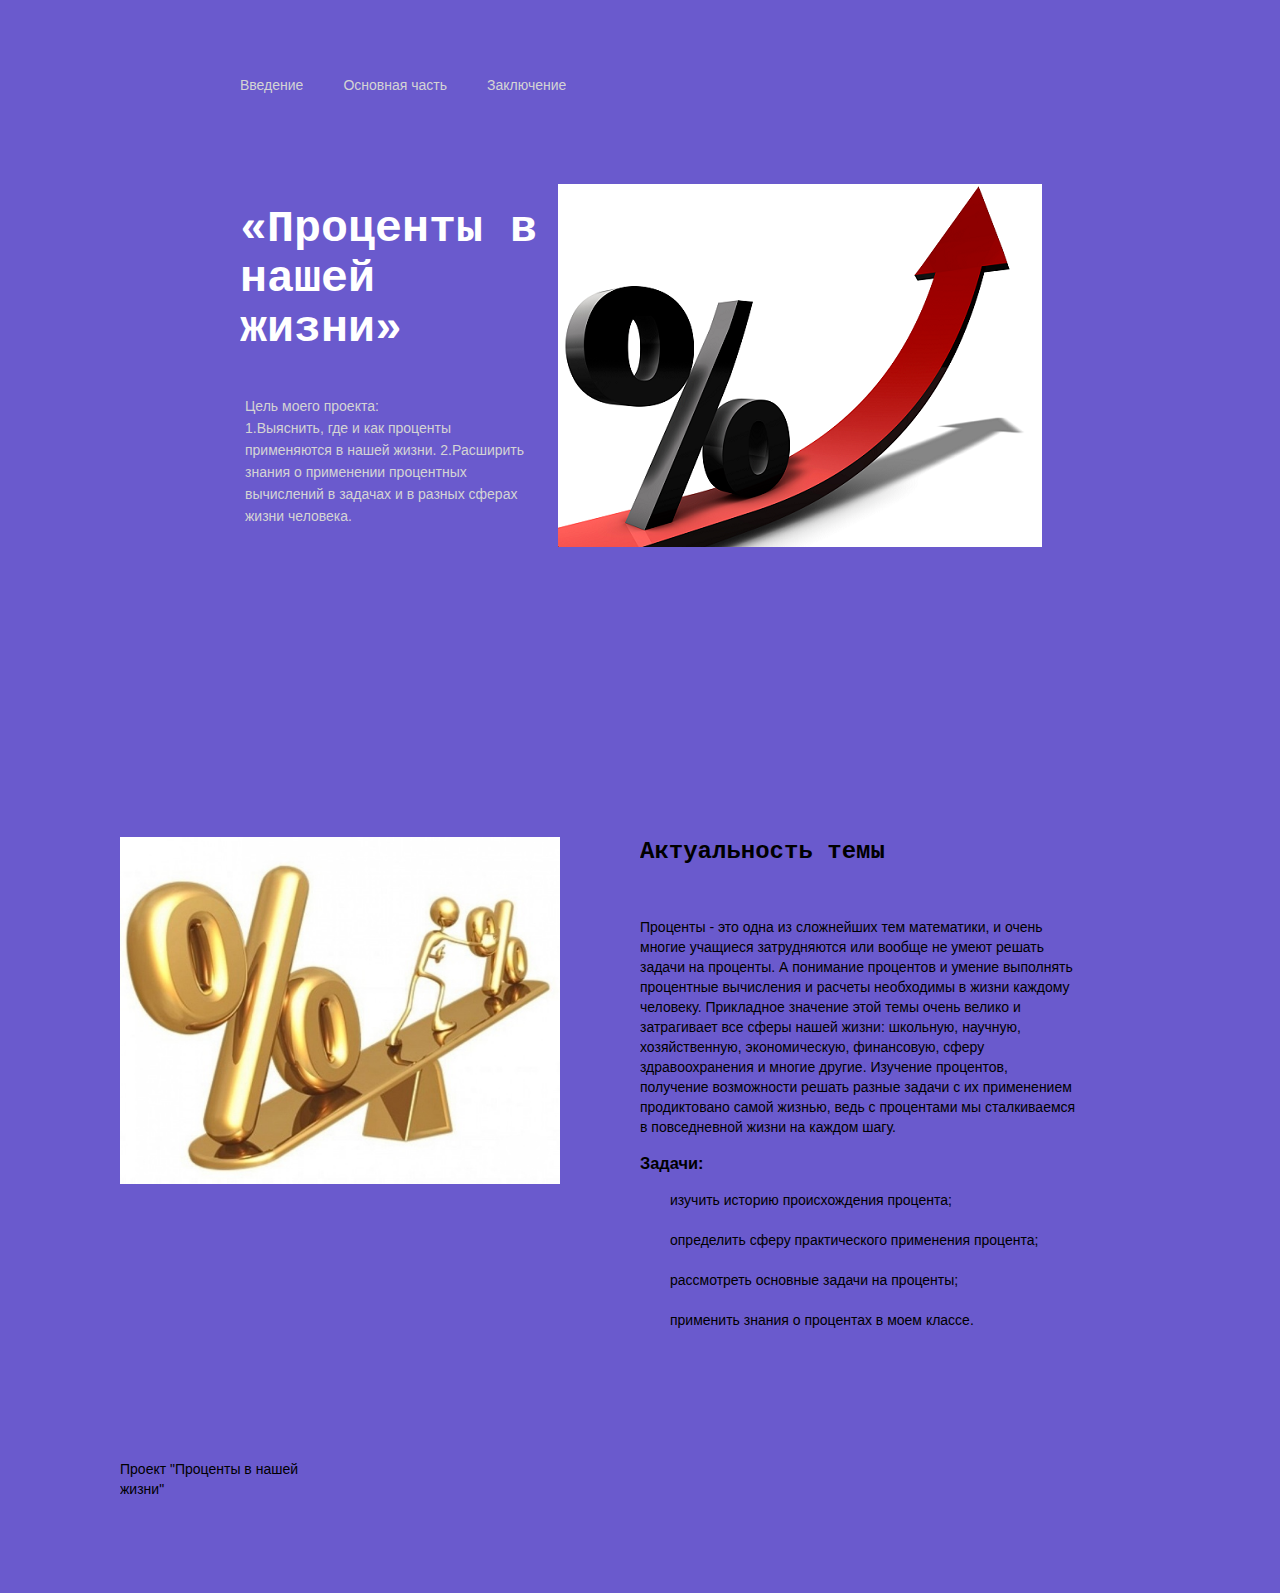
<file: index.html>
<!DOCTYPE html>
<html lang="ru">

<head>
    <meta charset="UTF-8">
    <title>Проценты в нашей жизни</title>
    <link rel="stylesheet" href="https://necolas.github.io/normalize.css/8.0.1/normalize.css">
    <link rel="stylesheet" href="css/style.css">
</head>

<body>
    <header class="site-header">
        <div class="container">
            <nav class="main-nav">
              <a class="logo">
    
              </a>
              <ul class="site-menu">
                  <li><a href="vvedenie.html">Введение</a></li>
                  <li><a href="osnovnaya%20chast.html">Основная часть</a></li>
                  <li><a href="zacluchenie.html">Заключение</a></li>
              </ul>
              
            </nav>
            <section class="about-us">
                <h1>«Проценты в нашей жизни»</h1>
                <p>
                    Цель моего проекта:<br>
                  1.Выяснить, где и как проценты применяются в нашей жизни.
                  2.Расширить знания о применении процентных вычислений в задачах и в разных сферах жизни человека.
                </p>
            </section>
        </div>
    </header>

    <main>
        

        <section class="moon-vacation">
            <div class="container columns-container">
            <h2 class="visually-hidden">Отпуск на Луне</h2>
                <div class="left-column">
                    <img src="img/pro.jpg" alt="Карта путешествия" width="440" height="347">
                </div>
                <div class="right-column">
                    <p class="lead"><b>Актуальность темы</b></p>
                    <p>Проценты - это одна из сложнейших тем математики, и очень многие учащиеся затрудняются или вообще не умеют решать задачи на проценты. А понимание процентов и умение выполнять процентные вычисления и расчеты необходимы в жизни каждому человеку. Прикладное значение этой темы очень велико и затрагивает все сферы нашей жизни: школьную, научную, хозяйственную, экономическую, финансовую, сферу здравоохранения и многие другие. Изучение процентов, получение возможности решать разные задачи с их применением продиктовано самой жизнью, ведь с процентами мы сталкиваемся в повседневной жизни на каждом шагу. </p>
                    <h3>Задачи:</h3>
                    <ul class="recommendations-list">
                        <li>изучить историю происхождения процента;</li>
                        <li>определить сферу практического применения процента;</li>
                        <li>рассмотреть основные задачи на проценты;</li>
                        <li>применить знания о процентах в моем классе.</li>
                </div>
            </div>
        </section>

        

    </main>

    <footer class="site-footer">
        <div class="container footer-columns-container">
            <div class="left-column">
                <p class="logo-container">
                    <span class="company-title">Проект "Проценты в нашей жизни"</span>
                </p>
                
            </div>
            <div class="right-column">
                <ul class="footer-menu">
                    
                </ul>
            </div>
        </div>
    </footer>
</body>

</html>
</file>
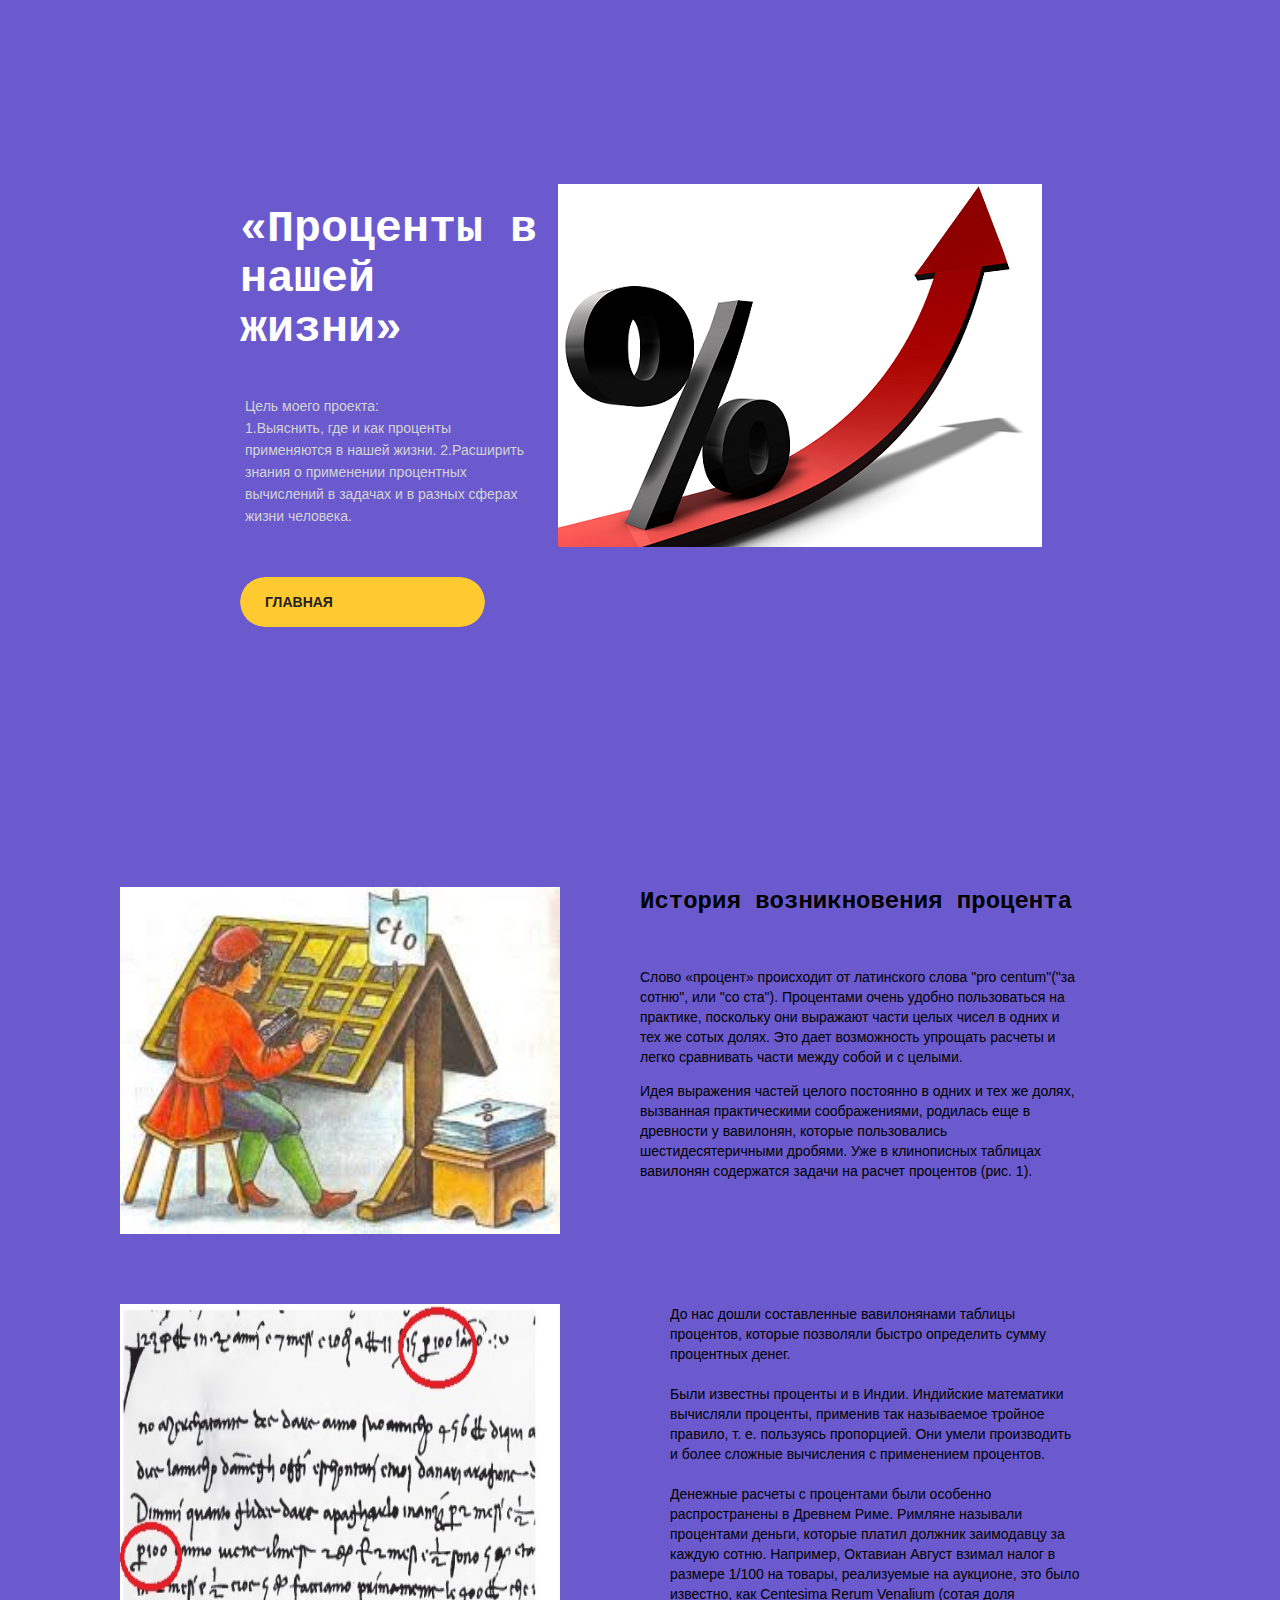
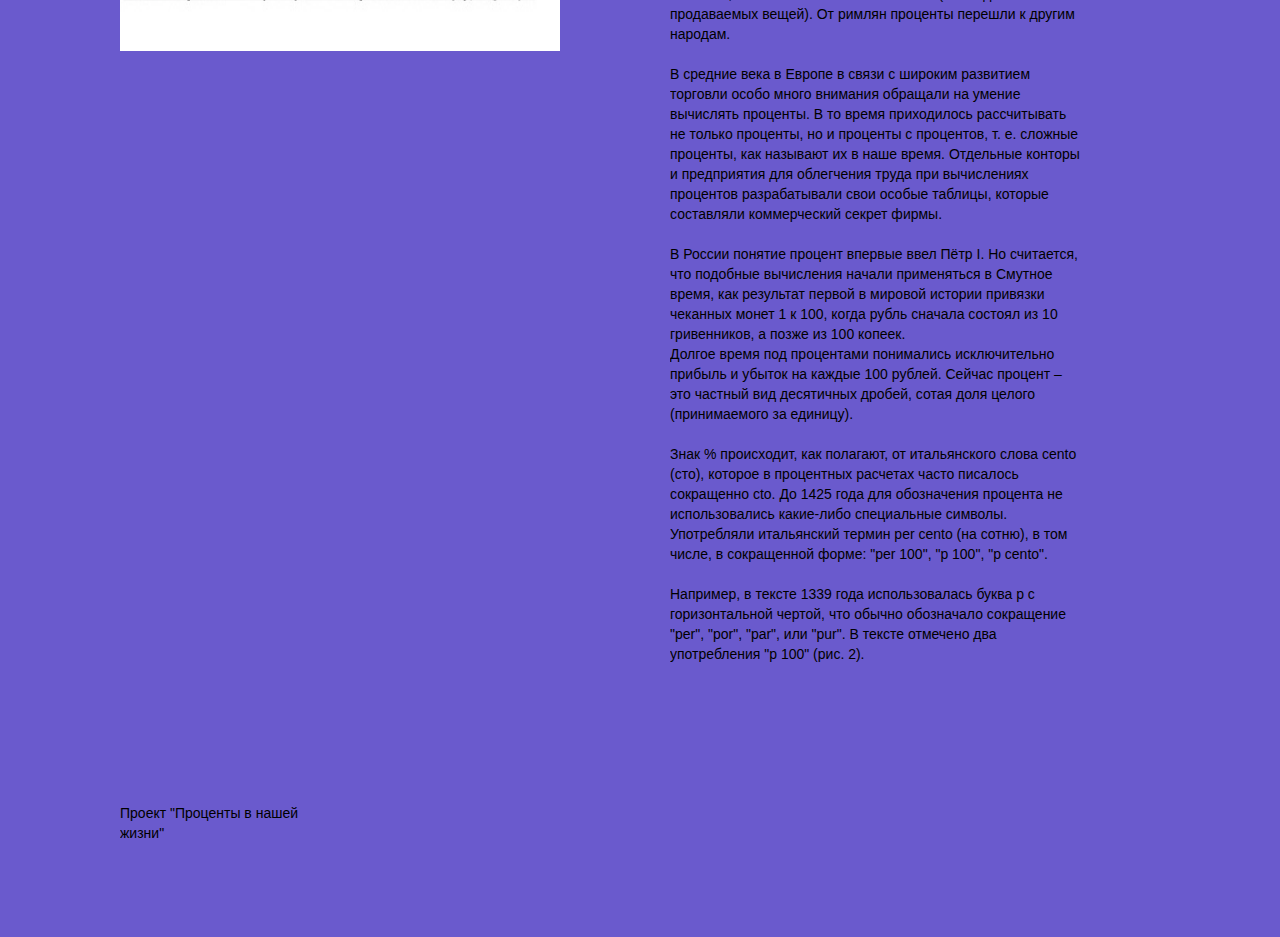
<file: osnovnaya chast.html>
<!DOCTYPE html>
<html lang="ru">

<head>
    <meta charset="UTF-8">
    <title>Основная часть</title>
    <link rel="stylesheet" href="https://necolas.github.io/normalize.css/8.0.1/normalize.css">
    <link rel="stylesheet" href="css/style.css">
</head>

<body>
    <header class="site-header">
        <div class="container">
            <nav class="main-nav">
              <a class="logo">
                 
              </a>
             
              
            </nav>
            <section class="about-us">
                <h1>«Проценты в нашей жизни»</h1>
                <p>
                    Цель моего проекта:<br>
                  1.Выяснить, где и как проценты применяются в нашей жизни.
                  2.Расширить знания о применении процентных вычислений в задачах и в разных сферах жизни человека.
                </p>
                <a href="index.html" class="btn btn-yellow">Главная</a>
            </section>
        </div>
    </header>

    <main>
        

        <section class="moon-vacation">
            <div class="container columns-container">
                <h2 class="visually-hidden">Отпуск на Луне</h2>
                <div class="left-column">
                    <img src="img/klinopisnaya tablica vavilonyan.jpg" alt="Карта путешествия" width="440" height="347">
                </div>
                <div class="right-column">
                    <p class="lead"><b>История возникновения процента</b></p>
                    <p>Слово «процент» происходит от латинского слова "pro centum"("за сотню", или "со ста"). Процентами очень удобно пользоваться на практике, поскольку они выражают части целых чисел в одних и тех же сотых долях. Это дает возможность упрощать расчеты и легко сравнивать части между собой и с целыми.</p>
                    <p>Идея выражения частей целого постоянно в одних и тех же долях, вызванная практическими соображениями, родилась еще в древности у вавилонян, которые пользовались шестидесятеричными дробями. Уже в клинописных таблицах вавилонян содержатся задачи на расчет процентов (рис. 1).</p>
                   
                </div>
            </div>
        </section>

        <section class="recommendations">
            <div class="container columns-container">
                <h2 class="visually-hidden">Рекомендации для космических туристов</h2>
                <div class="left-column">
                    <img src="img/risunok2.png" alt="Карта путешествия" width="440" height="347">
                </div>
                <div class="right-column">

                    <ul class="recommendations-list">
                        <li>До нас дошли составленные вавилонянами таблицы процентов, которые позволяли быстро определить сумму процентных денег.</li>  
                        <li>Были известны проценты и в Индии. Индийские математики вычисляли проценты, применив так называемое тройное правило, т. е. пользуясь пропорцией. Они умели производить и более сложные вычисления с применением процентов.</li>
                        <li>Денежные расчеты с процентами были особенно распространены в Древнем Риме. Римляне называли процентами деньги, которые платил должник заимодавцу за каждую сотню. Например, Октавиан Август взимал налог в размере 1/100 на товары, реализуемые на аукционе, это было известно, как Centesima Rerum Venalium (сотая доля продаваемых вещей). От римлян проценты перешли к другим народам.</li>
                        <li>В средние века в Европе в связи с широким развитием торговли особо много внимания обращали на умение вычислять проценты. В то время приходилось рассчитывать не только проценты, но и проценты с процентов, т. е. сложные проценты, как называют их в наше время. Отдельные конторы и предприятия для облегчения труда при вычислениях процентов разрабатывали свои особые таблицы, которые составляли коммерческий секрет фирмы.</li
                        <li>В России понятие процент впервые ввел Пётр I. Но считается, что подобные вычисления начали применяться в Смутное время, как результат первой в мировой истории привязки чеканных монет 1 к 100, когда рубль сначала состоял из 10 гривенников, а позже из 100 копеек.</li>
                        <li>Долгое время под процентами понимались исключительно прибыль и убыток на каждые 100 рублей. Сейчас процент – это частный вид десятичных дробей, сотая доля целого (принимаемого за единицу).</li>
                        <li>Знак % происходит, как полагают, от итальянского слова cento (сто), которое в процентных расчетах часто писалось сокращенно cto. До 1425 года для обозначения процента не использовались какие-либо специальные символы. Употребляли итальянский термин per cento (на сотню), в том числе, в сокращенной форме: "per 100", "p 100", "p cento".</li>
                        <li>Например, в тексте 1339 года использовалась буква p с горизонтальной чертой, что обычно обозначало сокращение "per", "por", "par", или "pur". В тексте отмечено два употребления "p 100" (рис. 2).</li>
                    </ul> 
                </div>
            </div>
        </section>

    </main>

    <footer class="site-footer">
        <div class="container footer-columns-container">
            <div class="left-column">
                <p class="logo-container">
                    <span class="company-title">Проект "Проценты в нашей жизни"</span>
                </p>
                
            </div>
            <div class="right-column">
                <ul class="footer-menu">
                    
                </ul>
            </div>
        </div>
    </footer>
</body>

</html>
</file>
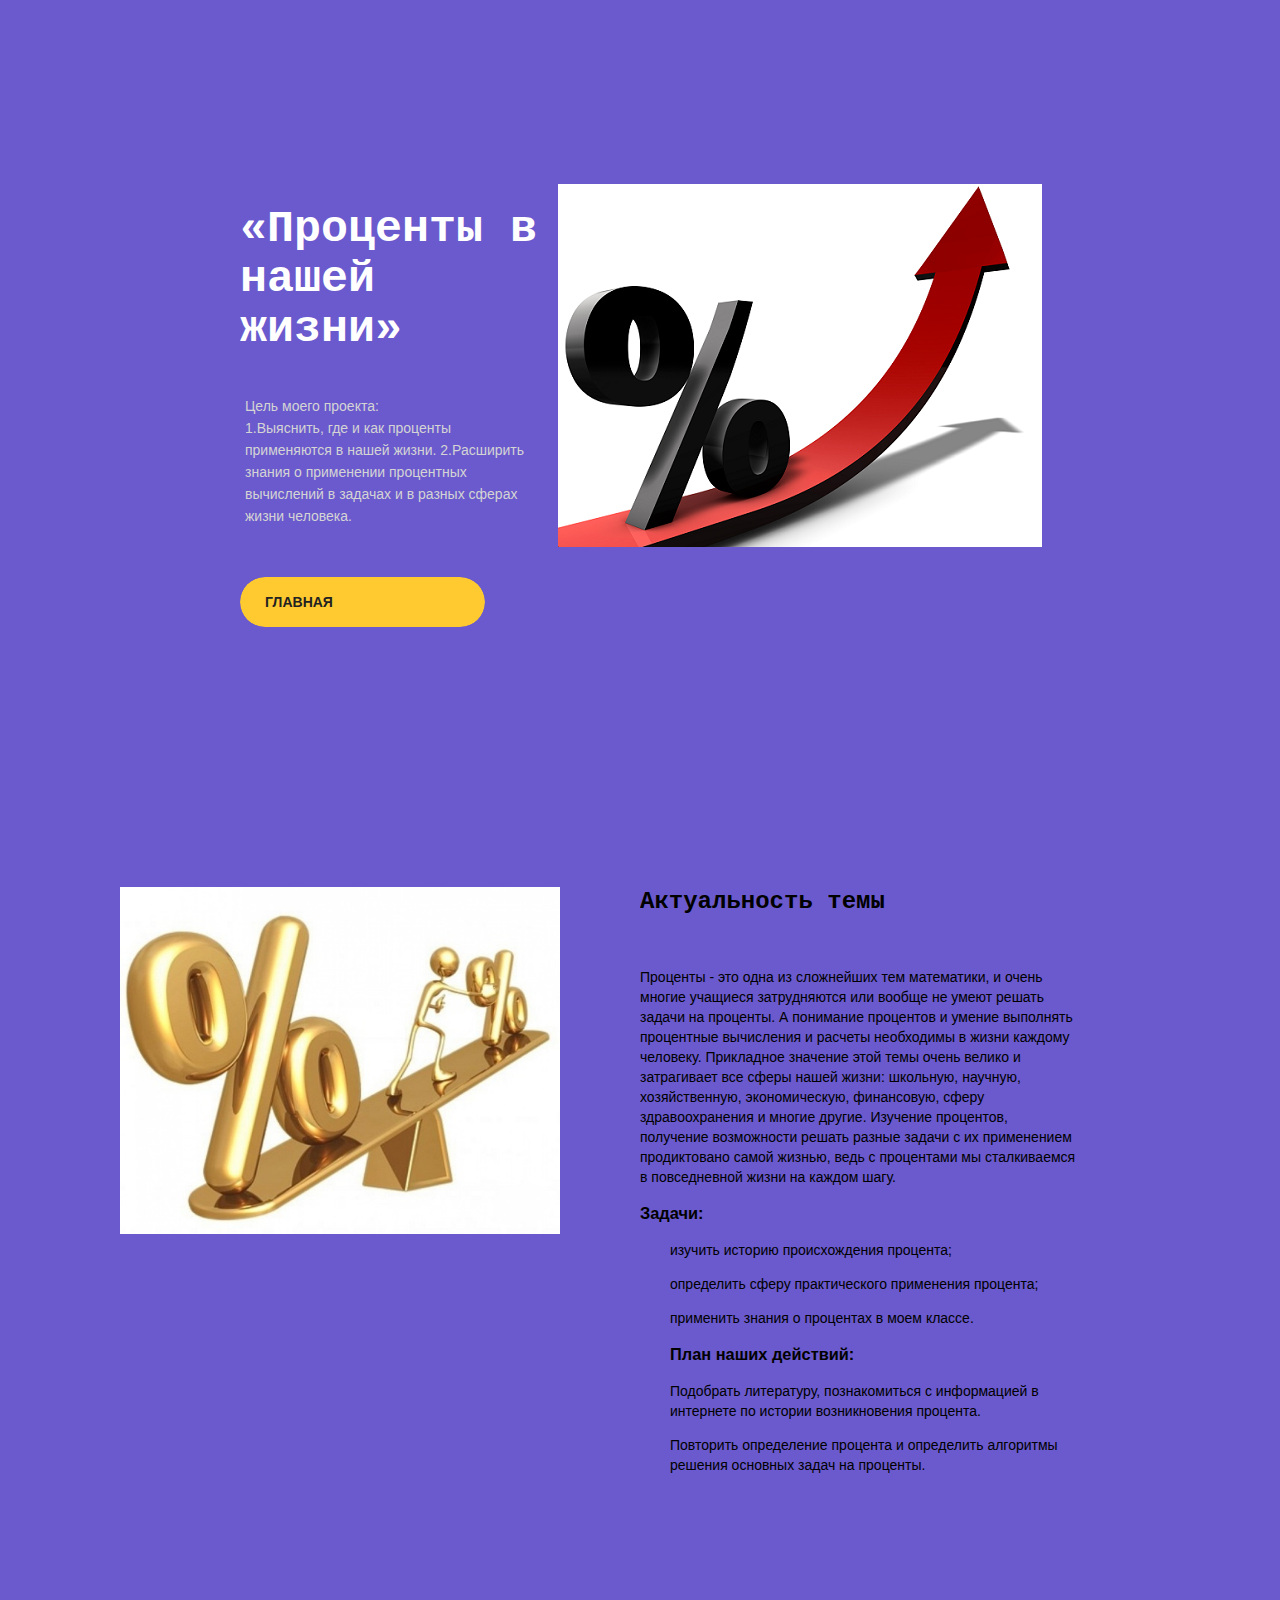
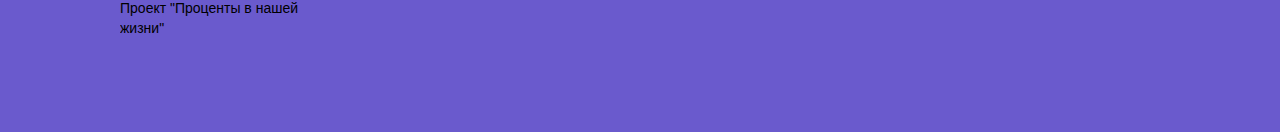
<file: vvedenie.html>
<!DOCTYPE html>
<html lang="ru">

<head>
    <meta charset="UTF-8">
    <title>Введение</title>
    <link rel="stylesheet" href="https://necolas.github.io/normalize.css/8.0.1/normalize.css">
    <link rel="stylesheet" href="css/style.css">
</head>

<body>
    <header class="site-header">
        <div class="container">
            <nav class="main-nav">
              <a class="logo">
              </a>
            </nav>
            <section class="about-us">
                <h1>«Проценты в нашей жизни»</h1>
                <p>
                    Цель моего проекта:<br>
                  1.Выяснить, где и как проценты применяются в нашей жизни.
                  2.Расширить знания о применении процентных вычислений в задачах и в разных сферах жизни человека.
                </p>
                <a href="index.html" class="btn btn-yellow">Главная</a>
            </section>
        </div>
    </header>

    <main>
        

        <section class="moon-vacation">
            <div class="container columns-container">
                <h2 class="visually-hidden">Отпуск на Луне</h2>
                <div class="left-column">
                    <img src="img/pro.jpg" alt="Карта путешествия" width="440" height="347">
                </div>
                <div class="right-column">
                    <p class="lead"><b>Актуальность темы</b></p>
                    <p>Проценты - это одна из сложнейших тем математики, и очень многие учащиеся затрудняются или вообще не умеют решать задачи на проценты. А понимание процентов и умение выполнять процентные вычисления и расчеты необходимы в жизни каждому человеку. Прикладное значение этой темы очень велико и затрагивает все сферы нашей жизни: школьную, научную, хозяйственную, экономическую, финансовую, сферу здравоохранения и многие другие. Изучение процентов, получение возможности решать разные задачи с их применением продиктовано самой жизнью, ведь с процентами мы сталкиваемся в повседневной жизни на каждом шагу. </p>
                    <h3>Задачи:</h3>
                    <ul class="recommendations-list">
                    <p>изучить историю происхождения процента;</p>
                    <p>определить сферу практического применения процента;</p>
                    <p>применить знания о процентах в моем классе.</p>
                    <h3>План наших действий:</h3>
                    <p>Подобрать литературу, познакомиться с информацией в интернете по  истории возникновения  процента.</p>
                    <p>Повторить определение процента и определить алгоритмы решения основных задач на проценты.</p>     
                </div>
            </div>
        </section>

        

    </main>

    <footer class="site-footer">
        <div class="container footer-columns-container">
            <div class="left-column">
                <p class="logo-container">
                    <span class="company-title">Проект "Проценты в нашей жизни"</span>
                </p>
                
            </div>
            <div class="right-column">
                <ul class="footer-menu">
                    
                </ul>
            </div>
        </div>
    </footer>
</body>

</html>
</file>
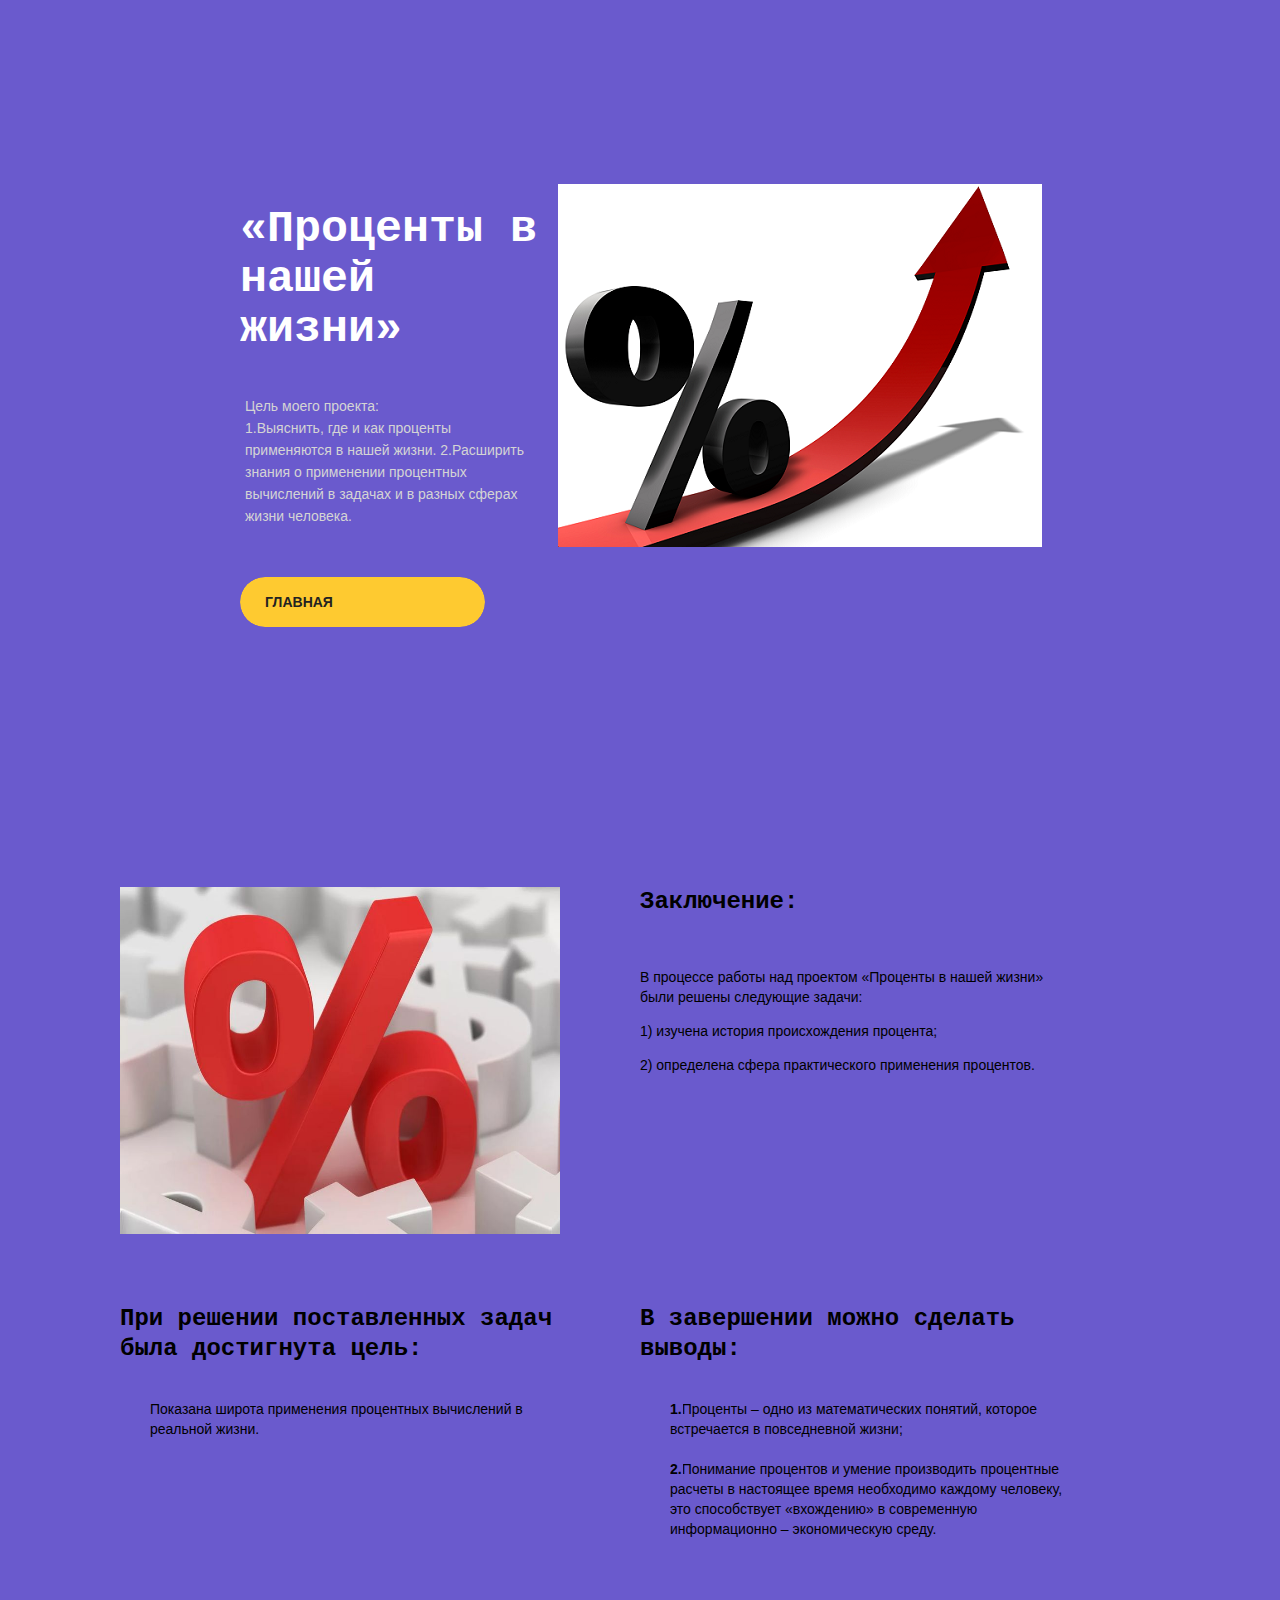
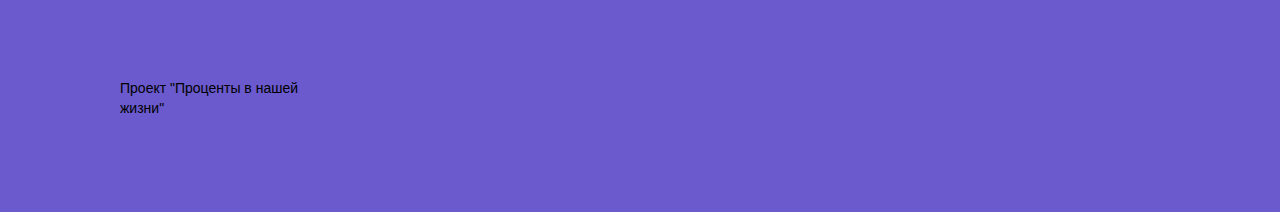
<file: zacluchenie.html>
<!DOCTYPE html>
<html lang="ru">

<head>
    <meta charset="UTF-8">
    <title>Заключение</title>
    <link rel="stylesheet" href="https://necolas.github.io/normalize.css/8.0.1/normalize.css">
    <link rel="stylesheet" href="css/style.css">
</head>

<body>
    <header class="site-header">
        <div class="container">
            <nav class="main-nav">
              <a class="logo">
                  
              </a>
             
             
            </nav>
            <section class="about-us">
                <h1>«Проценты в нашей жизни»</h1>
                <p>
                    Цель моего проекта:<br>
                  1.Выяснить, где и как проценты применяются в нашей жизни.
                  2.Расширить знания о применении процентных вычислений в задачах и в разных сферах жизни человека.
                </p>
                <a href="index.html" class="btn btn-yellow">Главная</a>
            </section>
        </div>
    </header>

    <main>
       

        <section class="moon-vacation">
            <div class="container columns-container">
                <h2 class="visually-hidden">Отпуск на Луне</h2>
                <div class="left-column">
                    <img src="img/procenti.jpg" alt="Карта путешествия" width="440" height="347">
                </div>
                <div class="right-column">
                <p class="lead"><b>Заключение:</b></p>
                <p>В процессе работы над проектом «Проценты в нашей жизни» были решены следующие задачи:</p>
                <p>1) изучена история происхождения процента;</p>
                <p>2) определена сфера практического применения процентов.</p>
            </div>
             </div>   
         </section>
        <section class="recommendations">
            <div class="container columns-container">
                <h2 class="visually-hidden">Рекомендации для космических туристов</h2>
                <div class="left-column">
                    <h3>При решении поставленных задач была достигнута цель:</h3>
                    <ul class="recommendations-list">
                        <li>Показана широта применения процентных вычислений в реальной жизни.</li>
                    </ul>
                </div>
                <div class="right-column">
                    <h3>В завершении можно сделать выводы:</h3>
                    <ul class="recommendations-list">
                        <li><strong>1.</strong>Проценты – одно из математических понятий, которое встречается в повседневной жизни;</li>
                         <li><strong>2.</strong>Понимание процентов и умение производить процентные расчеты в настоящее время необходимо каждому человеку, это способствует «вхождению» в современную информационно – экономическую среду.</li>
                    </ul>
                </div>
            </div>
        </section>

    </main>

    <footer class="site-footer">
        <div class="container footer-columns-container">
            <div class="left-column">
                <p class="logo-container">
                    <span class="company-title">Проект "Проценты в нашей жизни"</span>
                </p>
                
            </div>
            <div class="right-column">
                <ul class="footer-menu">
                    
                </ul>
            </div>
        </div>
    </footer>
</body>

</html>
</file>
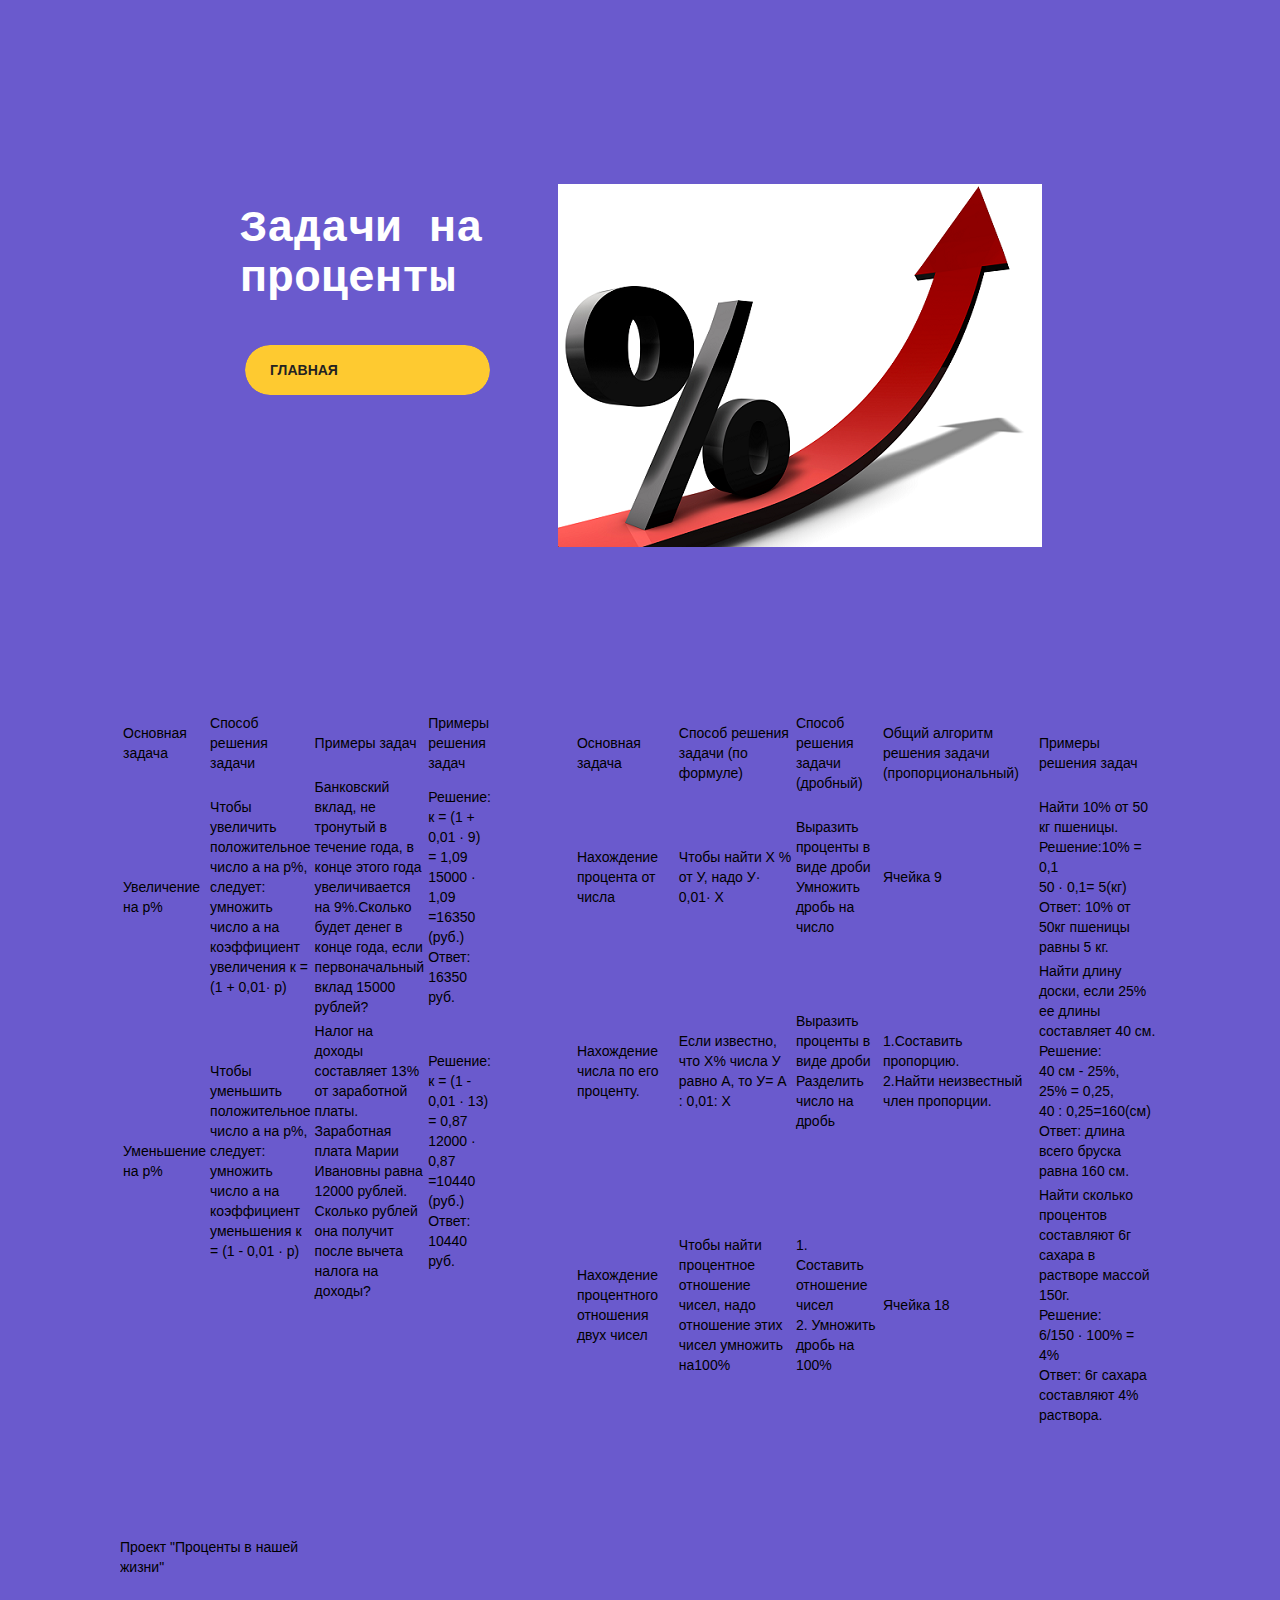
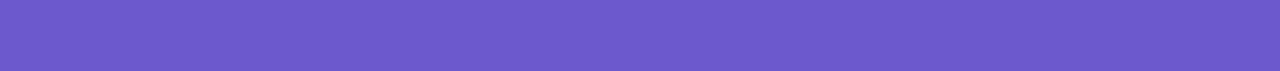
<file: zadachi.html>
<!DOCTYPE html>
<html lang="ru">

<head>
    <meta charset="UTF-8">
    <title>Задачи на проценты</title>
    <link rel="stylesheet" href="https://necolas.github.io/normalize.css/8.0.1/normalize.css">
    <link rel="stylesheet" href="css/style.css">
</head>

<body>
    <header class="site-header">
        <div class="container">
            <nav class="main-nav">
              <a class="logo">
                  
              </a>
              
            </nav>
            <section class="about-us">
                <h1>Задачи на проценты</h1>
                
                <p> <a href="index.html" class="btn btn-yellow">Главная</a></p>
                
            </section>
        </div>
    </header>

    <main>
        

        <section class="moon-vacation">
            <div class="container columns-container">
                <h2 class="visually-hidden">Отпуск на Луне</h2>
                <div class="left-column">
                    <table>
  <tbody>
    <tr>
      <td>Основная задача</td>
      <td>Способ решения задачи</td>
      <td>Примеры  задач</td>
      <td>Примеры решения  задач</td> 
    </tr>
    <tr>
      <td>Увеличение на р%</td>
      <td>Чтобы увеличить положительное число а на р%, следует: умножить число а на коэффициент увеличения к = (1 + 0,01· р)</td>
      <td>Банковский вклад, не тронутый в течение года, в конце этого года увеличивается на 9%.Сколько будет денег в конце года, если первоначальный вклад 15000 рублей?</td>
      <td>Решение:<br>
к = (1 + 0,01 · 9) = 1,09<br>
15000 · 1,09 =16350 (руб.)<br>
Ответ: 16350 руб.</td>  
    </tr>
    
      <td>Уменьшение на р%</td>
      <td>Чтобы уменьшить положительное число а на  р%, следует: умножить число а  на коэффициент уменьшения к = (1 - 0,01 · р)</td>
      <td>Налог на доходы составляет 13% от заработной платы. Заработная плата Марии Ивановны равна 12000 рублей. Сколько рублей она получит после вычета налога на доходы?</td>
      <td>Решение:<br>
      к = (1 - 0,01 · 13) = 0,87<br>
      12000 · 0,87 =10440 (руб.)<br>
      Ответ: 10440 руб.<br>
     </td> 
    
  </tbody>
</table>
                </div>
      
                    <table>
  <tbody>
    <tr>
      <td>Основная задача</td>
      <td>Способ решения задачи (по формуле)</td>
      <td>Способ решения задачи (дробный)</td>
      <td>Общий алгоритм решения задачи (пропорциональный)</td>
      <td>Примеры решения задач</td>
    </tr>
    <tr>
      <td>Нахождение процента от числа</td>
      <td>Чтобы найти Х % от У, надо У· 0,01· Х</td>
      <td>Выразить проценты в виде дроби<br>
      Умножить дробь на число</td>      
      <td>Ячейка 9</td>
      <td>Найти 10% от  50 кг пшеницы.<br>
      Решение:10% = 0,1<br>
      50 · 0,1= 5(кг)<br>
      Ответ: 10% от 50кг пшеницы равны 5 кг.</td> 
    <tr>
      <td>Нахождение числа по его проценту.</td>
      <td>Если  известно, что Х% числа У равно А, то У= А : 0,01: Х</td>
      <td>Выразить проценты в виде дроби<br>
      Разделить число на дробь</td>
      <td>1.Составить  пропорцию.<br>
      2.Найти неизвестный член  пропорции.</td>
      <td>Найти длину  доски, если 25% ее длины составляет 40 см.<br>
      Решение:<br>
      40 см - 25%,<br>
      25% = 0,25,<br>
      40 : 0,25=160(см)<br>
Ответ: длина всего бруска равна 160 см.</td>
    </tr>
      <tr>
      <td>Нахождение процентного отношения двух чисел</td>
      <td>Чтобы найти процентное отношение чисел, надо отношение этих чисел умножить на100%</td>
      <td>1. Составить отношение  чисел<br>
      2. Умножить дробь на 100%</td>
      <td>Ячейка 18</td>
      <td>Найти сколько процентов составляют 6г сахара в растворе массой 150г.<br>
       Решение:<br>
       6/150 · 100% = 4%<br> 
       Ответ: 6г сахара составляют 4% раствора.</td>         
    </tr>
  </tbody>
</table>
                </div>          
        </section>


        
    </main>

    <footer class="site-footer">
        <div class="container footer-columns-container">
            <div class="left-column">
                <p class="logo-container">
                    <span class="company-title">Проект "Проценты в нашей жизни"</span>
                </p>
                
            </div>
            <div class="right-column">
                <ul class="footer-menu">
                    
                </ul>
            </div>
        </div>
    </footer>
</body>

</html>
</file>
<file: css/style.css>
* {
    outline: 1px solid #6A5ACD;
}
body {
  margin: 0;
  padding: 0;

  font-size: 14px;
  line-height: 20px;
  font-family: Verdana, sans-serif;
  color: #000000;

  background-color: #6A5ACD;
}

.container {
  width: 1040px;
  margin: 0 auto;
  padding: 0;
}

.visually-hidden {
  position: absolute;
  width: 1px;
  height: 1px;
  margin: -1px;
  padding: 0;

  border: 0;
  clip: rect(0 0 0 0);
  overflow: hidden;
}

.site-header {
  color: #6A5ACD;

  background-color: #6A5ACD;
}

.site-header .container {
  min-height: 400px;
  padding-top: 50px;
  padding-bottom: 180px;

  background-image: url("../img/proc.png");
  background-repeat: no-repeat;
  background-position: 438px 184px;
}

.main-nav {
  display: flex;
  margin-bottom: 95px;
}

.logo {
  width: 60px;
  height: 60px;
  margin-right: 60px;
}

.site-menu {
  display: flex;
  flex-wrap: wrap;
  width: 660px;
  margin: 0;
  margin-top: 25px;
  padding: 0;

  list-style: none;
}

.site-menu a {
  display: block;
  margin-right: 40px;

  font-size: 14px;
  text-decoration: none;
  color: #d4d4d4;
}
/*

.site-menu a:hover {
  color: white;
}

.site-menu a:active {
  color: #ccc;
}
*/

.contacts-menu {
  display: flex;
  flex-wrap: wrap;
  max-width: 180px;
  margin: 0;
  margin-top: 25px;
  margin-left: auto;
  margin-right: 80px;
  padding: 0;

  list-style: none;
}

.contacts-menu li {
  margin-left: 20px;
}
/*

.contacts-menu a:hover {
  opacity: 0.8;
}

.contacts-menu a:active {
  opacity: 0.4;
}
*/

.contacts-menu .icon {
  display: block;
  width: 17px;
  height: 17px;
}

.contacts-menu .icon-mail {
  background-image: url(../img/mail-icon.png);
  background-repeat: no-repeat;
  background-position: 0 50%;
}

.contacts-menu .icon-phone {
  background-image: url(../img/phone-icon.png);
  background-repeat: no-repeat;
  background-position: 0 50%;
}

.about-us {
  width: 300px;
  padding-left: 120px;
}

.about-us h1 {
  margin: 0;
  margin-bottom: 40px;
  padding: 0;

  font-size: 45px;
  line-height: 50px;
  font-family: "Courier New", monospace;
  color: white;
}

.about-us p {
  margin: 0;
  margin-bottom: 50px;
  padding-left: 5px;

  font-size: 14px;
  line-height: 22px;
  color: #d4d4d4;
}

.btn {
  position: relative;

  display: inline-block;
  width: 195px;
  padding: 0 25px;

  font-weight: bold;
  font-size: 14px;
  line-height: 50px;
  text-decoration: none;
  text-transform: uppercase;
  vertical-align: top;
  color: #222222;

  cursor: pointer;
  border: none;
  border-radius: 50px;
}
/*

.btn::after {
  content: "";

  position: absolute;
  right: 20px;
  top: 17px;

  width: 19px;
  height: 16px;

  background-image: url(../img/right-arrow-dark.png);
  background-repeat: no-repeat;
  background-position: 0 0;
}
*/

.btn-yellow {
  background-color: #feca30;
}
/*

.btn-yellow:hover {
  background-color: white;
}

.btn-yellow:active {
  background-color: #c1a300;
}
*/

.btn-grey {
  width: 215px;

  color: white;

  background-color: #222222;

}
/*

.btn-grey::after {
  background-image: url(../img/right-arrow-white.png);
}

.btn-grey:hover {
  background-color: #676767;
}

.btn-grey:active {
  background-color: #ccc;
}
*/

.features {
  padding: 85px 0;

  background-color: ##ffffff;

  color: ##ffffff;
}

.features-list {
  display: flex;
  justify-content: space-between;
  flex-wrap: wrap;

  margin: 0;
  padding: 0;

  list-style: none;
}

.features-list li {
  position: relative;

  width: 180px;
  margin-right: 80px;
  padding-top: 100px;

  font-size: 14px;
  line-height: 20px;
  color: #d4d4d4;
}
/*

.features-list li::after {
  content: "";

  position: absolute;
  top: 0;
  left: 0;

  width: 60px;
  height: 68px;
}

.feature-made-in-russia::after {
  background-image: url(../img/advantage-icon-1.png);
}

.feature-food::after {
  background-image: url(../img/advantage-icon-2.png);
}

.feature-pilots::after {
  background-image: url(../img/advantage-icon-3.png);
}

.feature-moon-rover::after {
  background-image: url(../img/advantage-icon-4.png);
}
*/

.columns-container {
  display: flex;
}

.columns-container .left-column {
  width: 440px;
  margin-right: 80px;
}

.columns-container .right-column {
  width: 440px;
}

.moon-vacation {
  padding-top: 80px;
  padding-bottom: 45px;
}

.moon-vacation .lead {
  margin-top: 0;
  margin-bottom: 50px;

  font-weight: bold;
  font-size: 24px;
  line-height: 30px;
  font-family: "Courier New", monospace;
}

.recommendations {
  padding-top: 20px;
  padding-bottom: 55px;
}

.recommendations h3 {
  margin-top: 0;
  margin-bottom: 35px;
  
  font-weight: bold;
  font-size: 24px;
  line-height: 30px;
  font-family: "Courier New", monospace;
}

.recommendations-list {
  margin: 0;
  padding: 0;
  padding-left: 30px;

  list-style: none;
}

.recommendations-list li {
  position: relative;

  margin-bottom: 20px;
}
/*

.recommendations-list li::before {
  content: "";

  position: absolute;
  left: -25px;
  top: 5px;

  width: 8px;
  height: 8px;

  border-radius: 50%;
  background-color: #feca30;
}
*/

.site-footer {
  padding-top: 50px;
  padding-bottom: 80px;
/*

  color: #0000FF;

  background-color: #131313;
*/
}


.footer-columns-container {
  display: flex;
}

.footer-columns-container .left-column {
  display: flex;
  flex-direction: column;
  width: 180px;
  margin-right: 100px;
}

.footer-columns-container .right-column {
  width: 720px;
  padding-top: 35px;
}

.logo-container {
  display: flex;
  align-items: center;
  padding: 0;
}

.logo-container .logo {
  margin-left: 0;
  margin-right: 20px;
}

.logo-container p {
/*  font-size: 14px;*/
}

.copyrights {
  margin-top: auto;
/*

  color: #555555;
*/
}

.footer-menu {
  display: flex;

  margin: 0;
  padding: 0;

  list-style: none;
}

.footer-menu > li {
  width: 180px;
  margin-right: 60px;
}

.footer-submenu-title {
  display: block;
  margin-bottom: 50px;
  padding-bottom: 20px;

/*
  font-size: 14px;
  color: white;
  text-transform: uppercase;
  text-decoration: none;

  border-bottom: 1px solid #555555;
*/
}

.footer-submenu {
  margin: 0;
  padding: 0;

  list-style: none;
}

.footer-submenu > li {
  margin-bottom: 20px;
}

.footer-submenu a {
  text-decoration: none;
/*  color: #888888;*/
}
/*

    .footer-nav a:hover {
      color: white;
    }

    .footer-nav a:active {
      color: #ccc;
    }
*/
</file>
